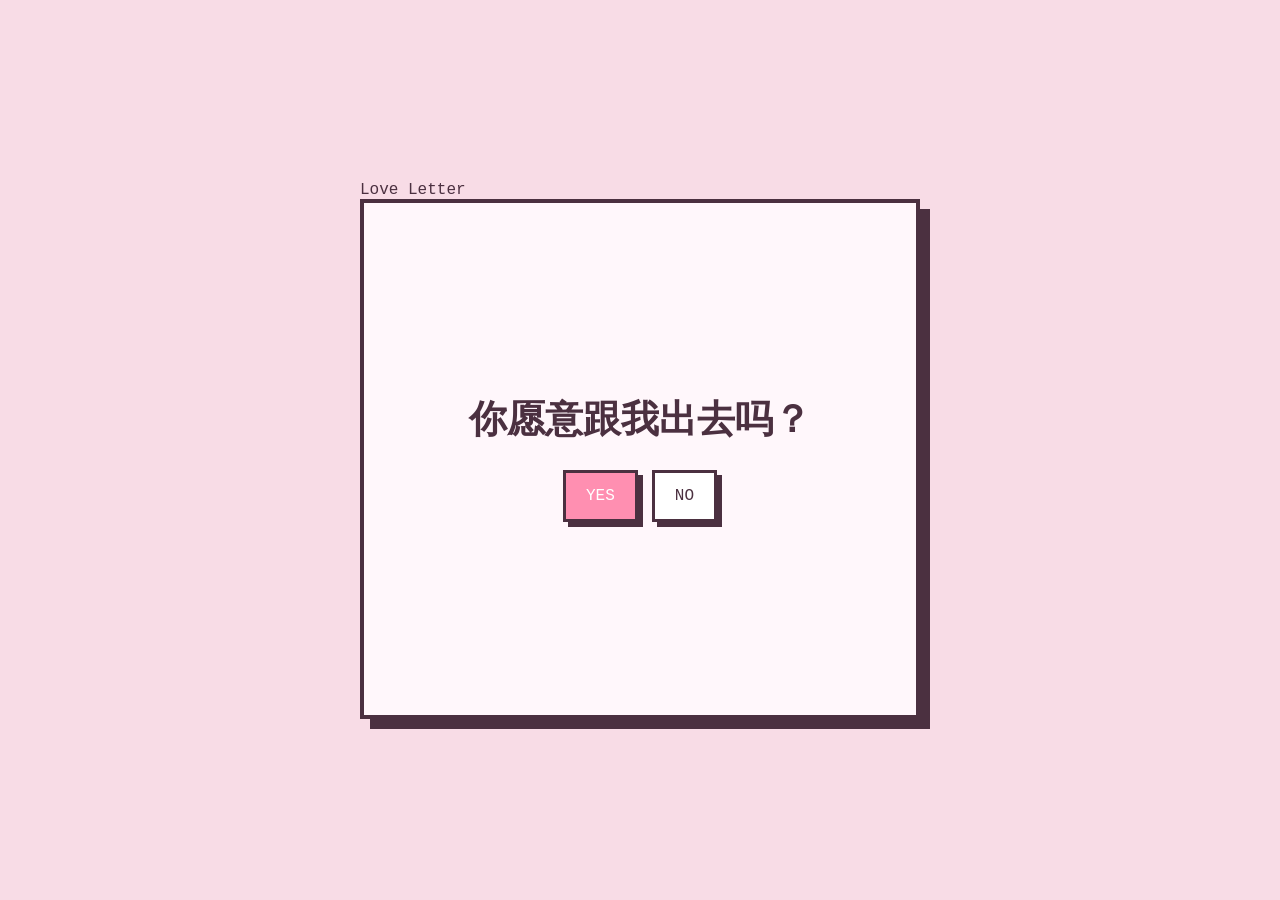
<file: index.html>
<!doctype html>
<html lang="zh-CN">
<head>
  <meta charset="UTF-8">
  <meta name="viewport" content="width=device-width,initial-scale=1">
  <ti<title>Love Letter</title>
  <link rel="stylesheet" href="style.css">
</head>
<body>
  <main class="card">
    <div id="app"></div>
  </main>
  <script src="config.js"></script>
  <script src="app.js"></script>
</body>
</html>
</file>
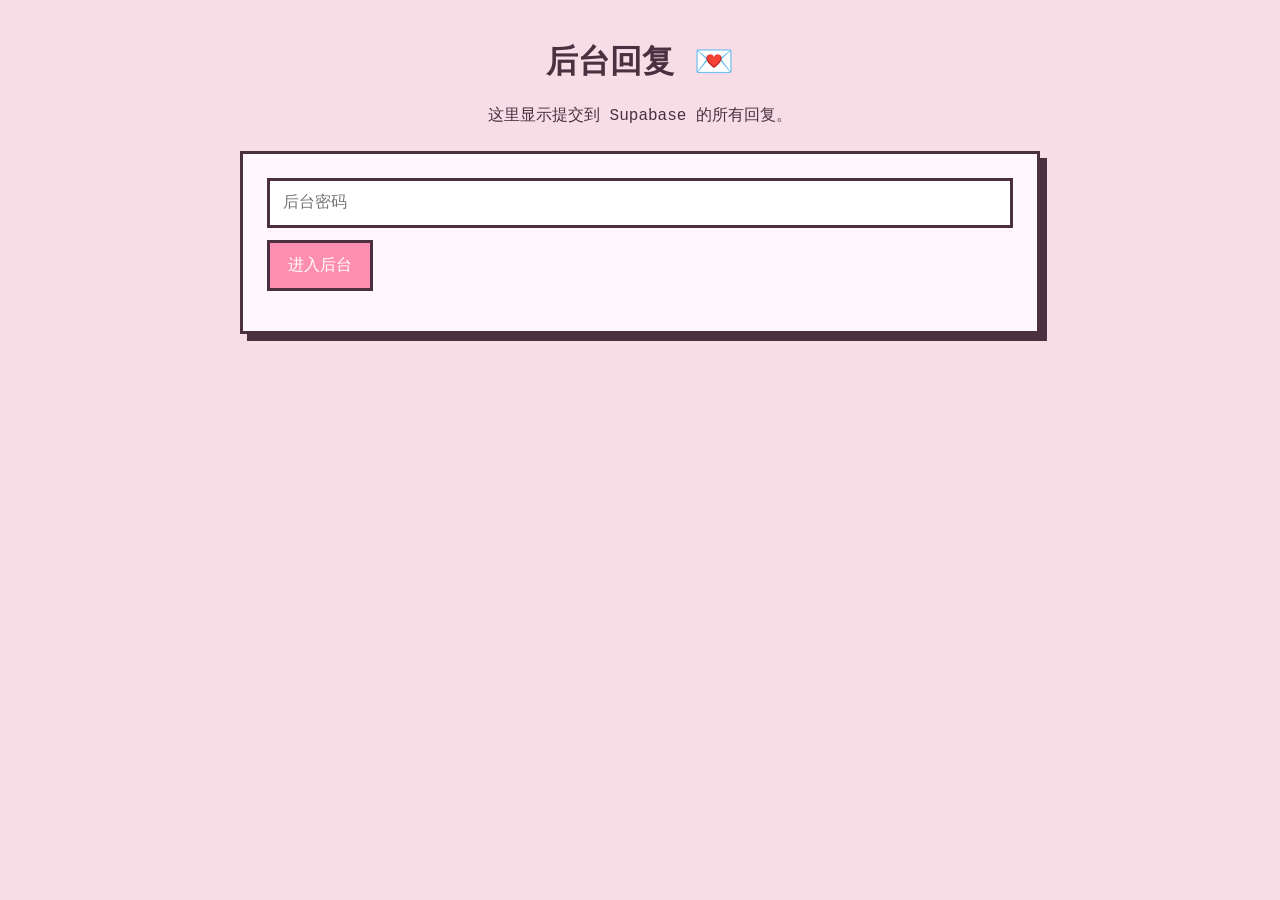
<file: admin.html>
<!doctype html>
<html lang="zh-CN">
<head>
<meta charset="UTF-8">
<meta name="viewport" content="width=device-width,initial-scale=1">
<title>后台｜Love Card</title>
<link rel="stylesheet" href="admin.css">
</head>
<body>
<div class="wrap">
  <h1>后台回复 💌</h1>
  <p class="muted">这里显示提交到 Supabase 的所有回复。</p>

  <section id="login">
    <input id="password" type="password" placeholder="后台密码">
    <button id="loginBtn">进入后台</button>
    <p id="loginError"></p>
  </section>

  <section id="panel" hidden>
    <div class="bar">
      <strong id="count">0 条回复</strong>
      <button id="refresh">刷新</button>
      <button id="logout">退出</button>
    </div>
    <div id="rows"></div>
  </section>
</div>
<script src="config.js"></script>
<script>
const ADMIN_PASSWORD = "CHANGE_THIS_PASSWORD";
let token = null;

const login = document.getElementById("login");
const panel = document.getElementById("panel");
const rows = document.getElementById("rows");

document.getElementById("loginBtn").onclick = () => {
  const p = document.getElementById("password").value;
  if (p === ADMIN_PASSWORD) {
    token = "ok";
    login.hidden = true;
    panel.hidden = false;
    load();
  } else {
    document.getElementById("loginError").textContent = "密码不正确";
  }
};

document.getElementById("logout").onclick = () => {
  token = null;
  panel.hidden = true;
  login.hidden = false;
};

document.getElementById("refresh").onclick = load;

async function load() {
  if (!window.SUPABASE_URL || window.SUPABASE_URL.startsWith("YOUR_")) {
    rows.innerHTML = "<p>请先配置 Supabase。</p>";
    return;
  }
  rows.innerHTML = "<p>加载中……</p>";
  try {
    const res = await fetch(
      `${window.SUPABASE_URL}/rest/v1/love_responses?select=id,answer,activity,date,created_at&order=created_at.desc`,
      {
        headers: {
          "apikey": window.SUPABASE_ANON_KEY,
          "Authorization": `Bearer ${window.SUPABASE_ANON_KEY}`
        }
      }
    );
    if (!res.ok) throw new Error();
    const data = await res.json();
    document.getElementById("count").textContent = `${data.length} 条回复`;
    rows.innerHTML = data.map(x => `
      <article>
        <div class="answer">${escapeHtml(x.answer || "")}</div>
        <div><b>活动：</b>${escapeHtml(x.activity || "")}</div>
        <div><b>日期：</b>${escapeHtml(x.date || "")}</div>
        <div><b>提交：</b>${new Date(x.created_at).toLocaleString("zh-CN")}</div>
      </article>
    `).join("") || "<p>还没有回复。</p>";
  } catch(e) {
    rows.innerHTML = "<p>读取失败。请检查 Supabase 配置和 RLS 策略。</p>";
  }
}
function escapeHtml(s){
  return s.replace(/[&<>"']/g,c=>({"&":"&amp;","<":"&lt;",">":"&gt;",'"':"&quot;","'":"&#039;"}[c]));
}
</script>
</body>
</html>
</file>
<file: style.css>
*{box-sizing:border-box}body{margin:0;min-height:100vh;display:grid;place-items:center;background:#f8dce6;font-family:"Courier New",monospace;color:#4b3040}.card{width:min(92vw,560px);min-height:520px;background:#fff7fb;border:4px solid #4b3040;box-shadow:10px 10px 0 #4b3040;padding:38px 30px;display:flex;align-items:center;justify-content:center}.card>div{width:100%;text-align:center}h1{font-size:clamp(24px,6vw,38px);line-height:1.35;margin:0 0 22px}p.sub{font-size:16px;margin:0 0 28px}.buttons,.choices{display:flex;gap:14px;justify-content:center;flex-wrap:wrap}button,input{font:inherit}.primary,.secondary,.choice{border:3px solid #4b3040;padding:14px 20px;cursor:pointer;background:#ff8fb1;color:#fff;box-shadow:5px 5px 0 #4b3040}.secondary{background:#fff;color:#4b3040}.choice{background:#ffd0dd;color:#4b3040;min-width:180px}.primary:hover,.secondary:hover,.choice:hover{transform:translate(-2px,-2px);box-shadow:7px 7px 0 #4b3040}.full{width:100%;margin-top:18px}input{width:100%;padding:15px;border:3px solid #4b3040;background:white;color:#4b3040}.error{color:#c33;margin-top:12px}.letter{text-align:left;background:#fff;border:3px solid #4b3040;box-shadow:6px 6px 0 #4b3040;padding:20px;margin-bottom:24px}.file-title{border-bottom:2px dashed #aaa;padding-bottom:10px;margin-bottom:18px}.loading{padding:25px 0}.pop{animation:pop .3s}@keyframes pop{50%{transform:scale(1.03)}}
</file>
<file: admin.css>
*{box-sizing:border-box}body{margin:0;background:#f8dce6;color:#4b3040;font-family:"Courier New",monospace}.wrap{width:min(94vw,800px);margin:40px auto}.wrap>h1{text-align:center}.muted{text-align:center}section{background:#fff7fb;border:3px solid #4b3040;box-shadow:7px 7px 0 #4b3040;padding:24px;margin-top:25px}input{padding:13px;border:3px solid #4b3040;width:100%;margin-bottom:12px;font:inherit}button{padding:12px 18px;border:3px solid #4b3040;background:#ff8fb1;color:white;font:inherit;cursor:pointer}.bar{display:flex;gap:10px;align-items:center;flex-wrap:wrap;margin-bottom:20px}.bar strong{margin-right:auto}article{background:white;border:2px solid #4b3040;padding:18px;margin:12px 0;line-height:1.9}.answer{font-size:24px;font-weight:bold;margin-bottom:5px}#loginError{color:#c33}
</file>
